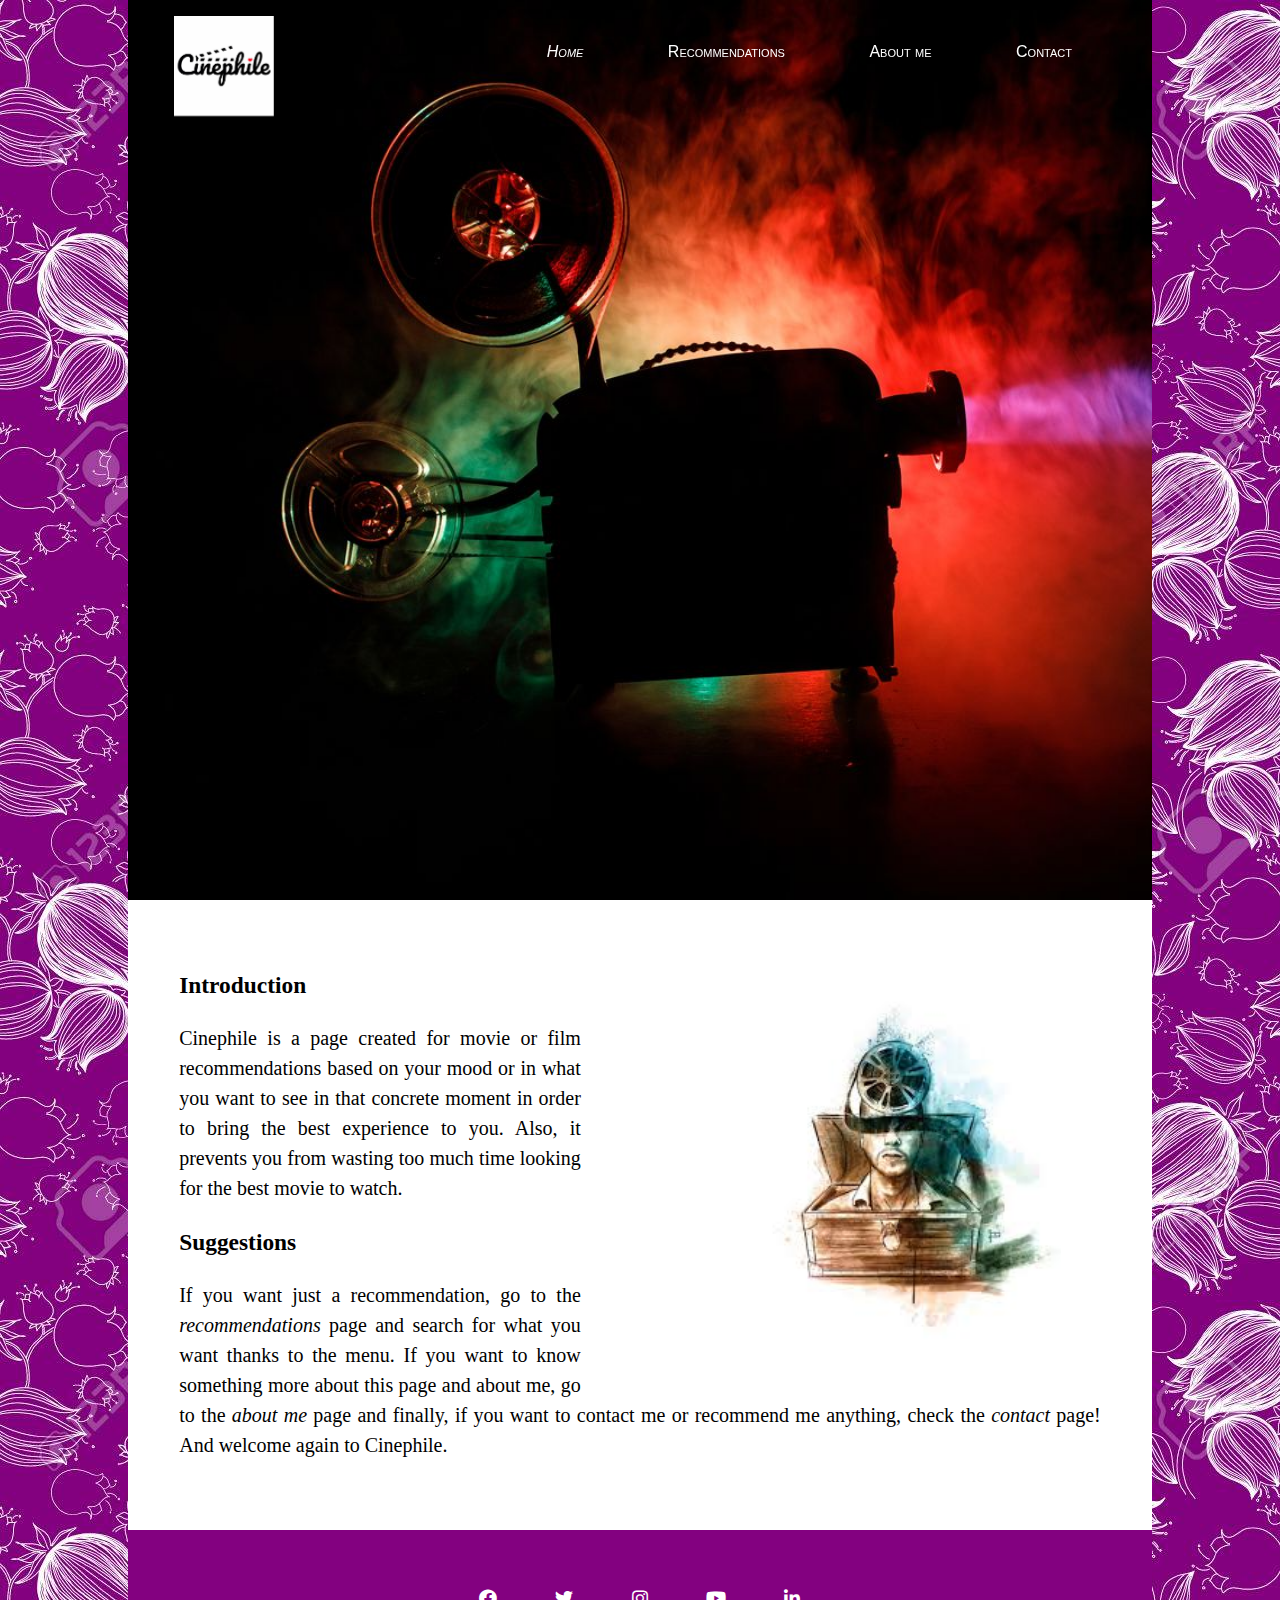
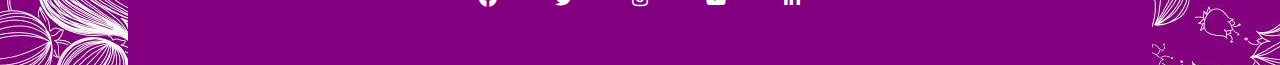
<file: index.html>
<!DOCTYPE html>
<html>
  <head>
    <meta charset="utf-8">
    <title>Filmadict</title>
    <link rel="stylesheet" href="style.css">
    <link rel="stylesheet" href="https://cdnjs.cloudflare.com/ajax/libs/font-awesome/5.11.2/css/all.css">
    <script src="https://code.jquery.com/jquery-3.3.1.js"></script>
    <script type="text/javascript" src="code.js"></script>

  </head>
  <body>
    <!--        Navigation          -->
    <div class="header" id="home-header">
      <nav>
        <div class="logo">
          <img src="images/logo.png" alt="logo" width="100px">
        </div>

        <div class="menu">
          <ul>
            <li id="selected"><a href="index.html">Home</a></li>
            <li><a href="recommendations.html">Recommendations</a></li>
            <li><a href="aboutme.html">About me</a></li>
            <li><a href="contact.html">Contact</a></li>
          </ul>
        </div>
      </nav>
    </div>

    <!--    xxx   Navigation    xxx   -->

    <div class="home">
      <!--        Main content          -->

      <div class="main-content">
        <img src="images/cinephile.jpg" width="300px">
        <h3>Introduction</h3>
        <p>
          Cinephile is a page created for movie or film recommendations based on your mood or in what you want to see in that concrete moment in order to bring the best experience to you. Also, it prevents you from wasting too much time looking for the best movie to watch.
        </p>
        <h3>Suggestions</h3>
        <p>
          If you want just a recommendation, go to the
          <a href="recommendations.html" recomm = "Look for your film!"><i>recommendations</i></a>
          page and search for what you want thanks to the menu. If you want to know something more about this page and about me, go to the
          <a href="aboutme.html" aboutme = ""><i>about me</i></a>
          page and finally, if you want to contact me or recommend me anything, check the
          <a id="contact" href="contact.html"><i>contact</i></a>
          page! And welcome again to Cinephile.
        </p>
      </div>
    </div>

    <!--    xxx   Main content    xxx   -->

  </body>

  <footer>
    <a href="#"><i class="fab fa-facebook"></i></a>
    <a href="#"><i class="fab fa-twitter"></i></a>
    <a href="#"><i class="fab fa-instagram"></i></a>
    <a href="#"><i class="fab fa-youtube"></i></a>
    <a href="#"><i class="fab fa-linkedin-in"></i></a>
  </footer>
</html>
</file>
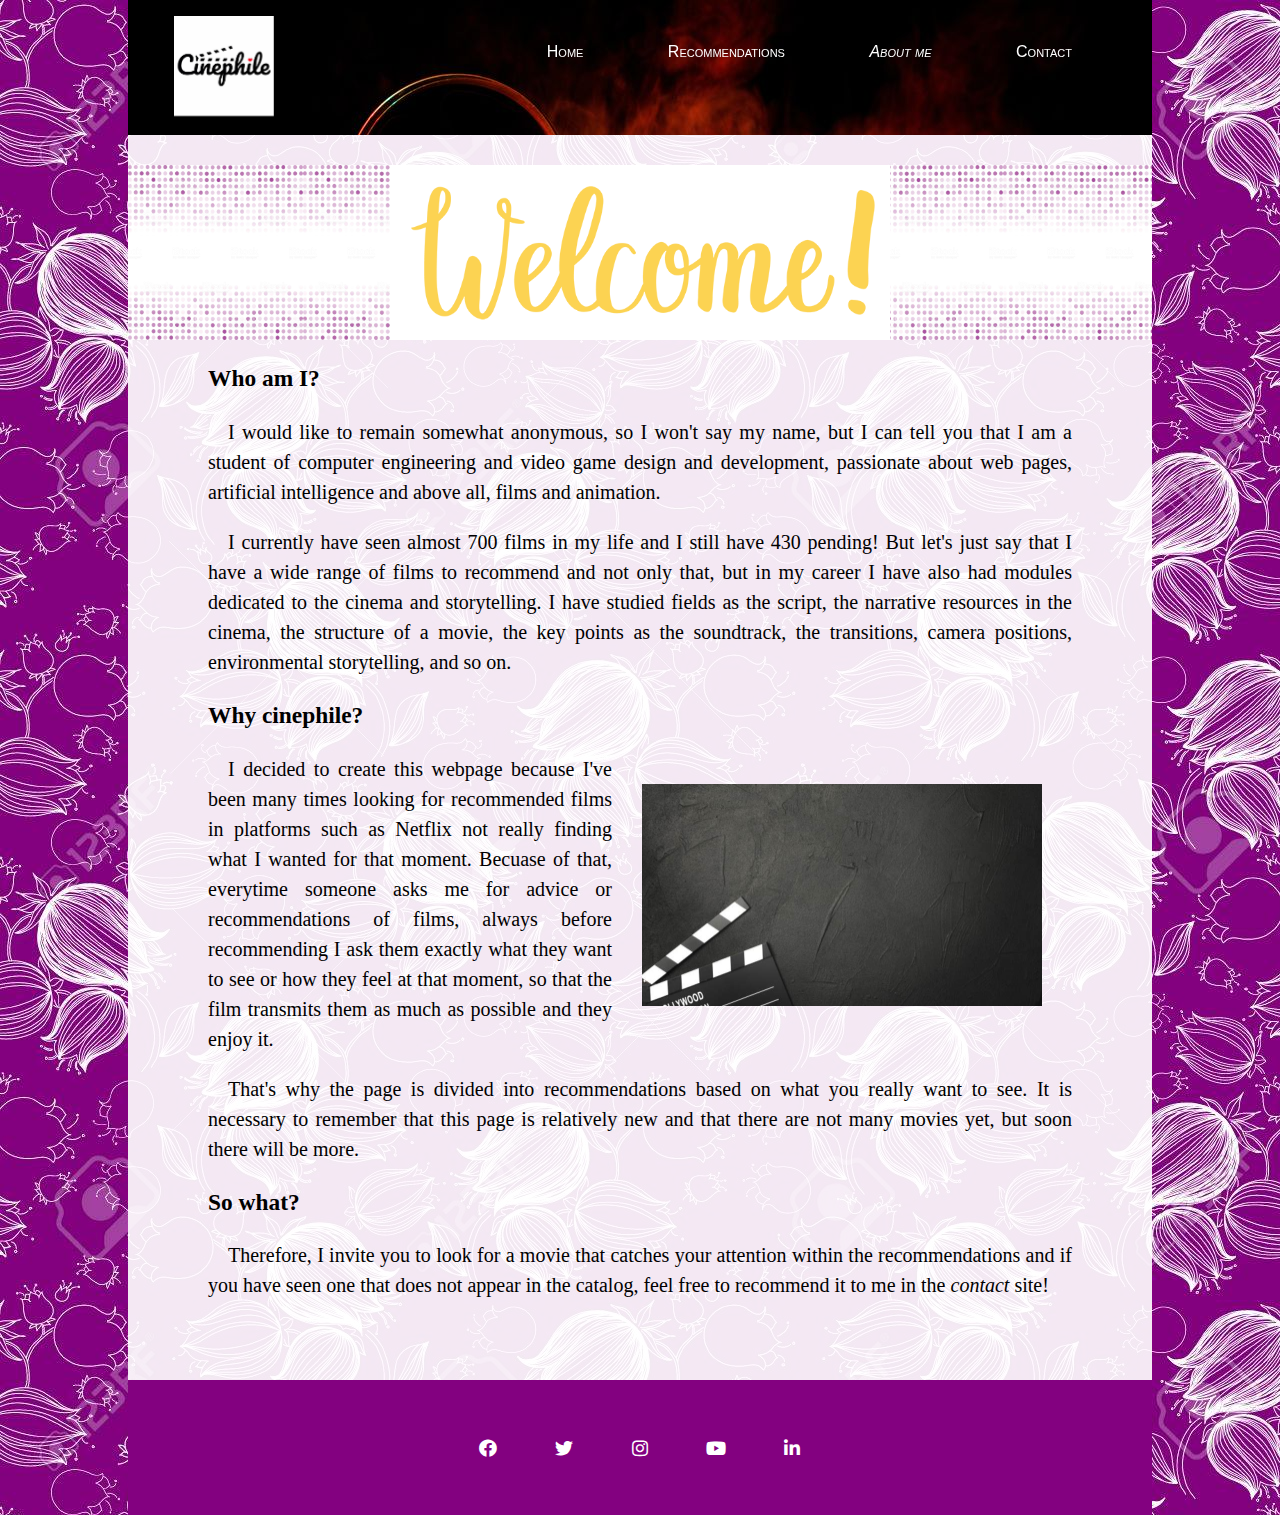
<file: aboutme.html>
<!DOCTYPE html>
<html>
  <head>
    <meta charset="utf-8">
    <meta name="viewport" content="width=device-width, initial-scale=1.0">
    <meta http-equiv="X-UA-Compatible" content="ie=edge">
    <title>Filmadict</title>
    <link rel="stylesheet" href="style.css">
    <link rel="stylesheet" href="https://cdnjs.cloudflare.com/ajax/libs/font-awesome/5.11.2/css/all.css">
    <script src="https://code.jquery.com/jquery-3.3.1.js"></script>
    <script type="text/javascript" src="code.js"></script>

  </head>
  <body>
<!--        Navigation          -->
    <div class="header">
      <nav>
        <div class="logo">
          <img src="images/logo.png" width="100px">
        </div>

        <div class="menu">
          <ul>
            <li><a href="index.html">Home</a></li>
            <li><a href="recommendations.html">Recommendations</a></li>
            <li id="selected"><a href="aboutme.html">About me</a></li>
            <li><a href="contact.html">Contact</a></li>
          </ul>
        </div>
      </nav>
    </div>
<!--    xxx   Navigation    xxx   -->

<!--        Main content          -->
    <div class="welcome-gif">
      <img id="welcome" src="images/welcome-dribbble-crop.gif" alt="welcome.gif" width="500px">
    </div>
    <div class="content">
      <h3>Who am I?</h3>
      <p>
        I would like to remain somewhat anonymous, so I won't say my name, but I can tell you that I am a student of computer engineering and video game design and development, passionate about web pages, artificial intelligence and above all, films and animation.
      </p>
      <p>
        I currently have seen almost 700 films in my life and I still have 430 pending! But let's just say that I have a wide range of films to recommend and not only that, but in my career I have also had modules dedicated to the cinema and storytelling. I have studied fields as the script, the narrative resources in the cinema, the structure of a movie, the key points as the soundtrack, the transitions, camera positions, environmental storytelling, and so on.
      </p>
      <h3>Why cinephile?</h3>
      <img id="about-image" src="images/background.jpg" width="400px">
      <p>
        I decided to create this webpage because I've been many times looking for recommended films in platforms such as Netflix not really finding what I wanted for that moment. Becuase of that, everytime someone asks me for advice or recommendations of films, always before recommending I ask them exactly what they want to see or how they feel at that moment, so that the film transmits them as much as possible and they enjoy it.
      </p>
      <p>
        That's why the page is divided into recommendations based on what you really want to see. It is necessary to remember that this page is relatively new and that there are not many movies yet, but soon there will be more.
      </p>
      <h3>So what?</h3>
      <p>
        Therefore, I invite you to look for a movie that catches your attention within the recommendations and if you have seen one that does not appear in the catalog, feel free to recommend it to me in the <a href="contact.html"><i>contact</i></a> site!
      </p>

    </div>
    <!--    xxx   Main content    xxx   -->

  </body>

  <footer>
    <a href="#"><i class="fab fa-facebook"></i></a>
    <a href="#"><i class="fab fa-twitter"></i></a>
    <a href="#"><i class="fab fa-instagram"></i></a>
    <a href="#"><i class="fab fa-youtube"></i></a>
    <a href="#"><i class="fab fa-linkedin-in"></i></a>
  </footer>

</html>
</file>
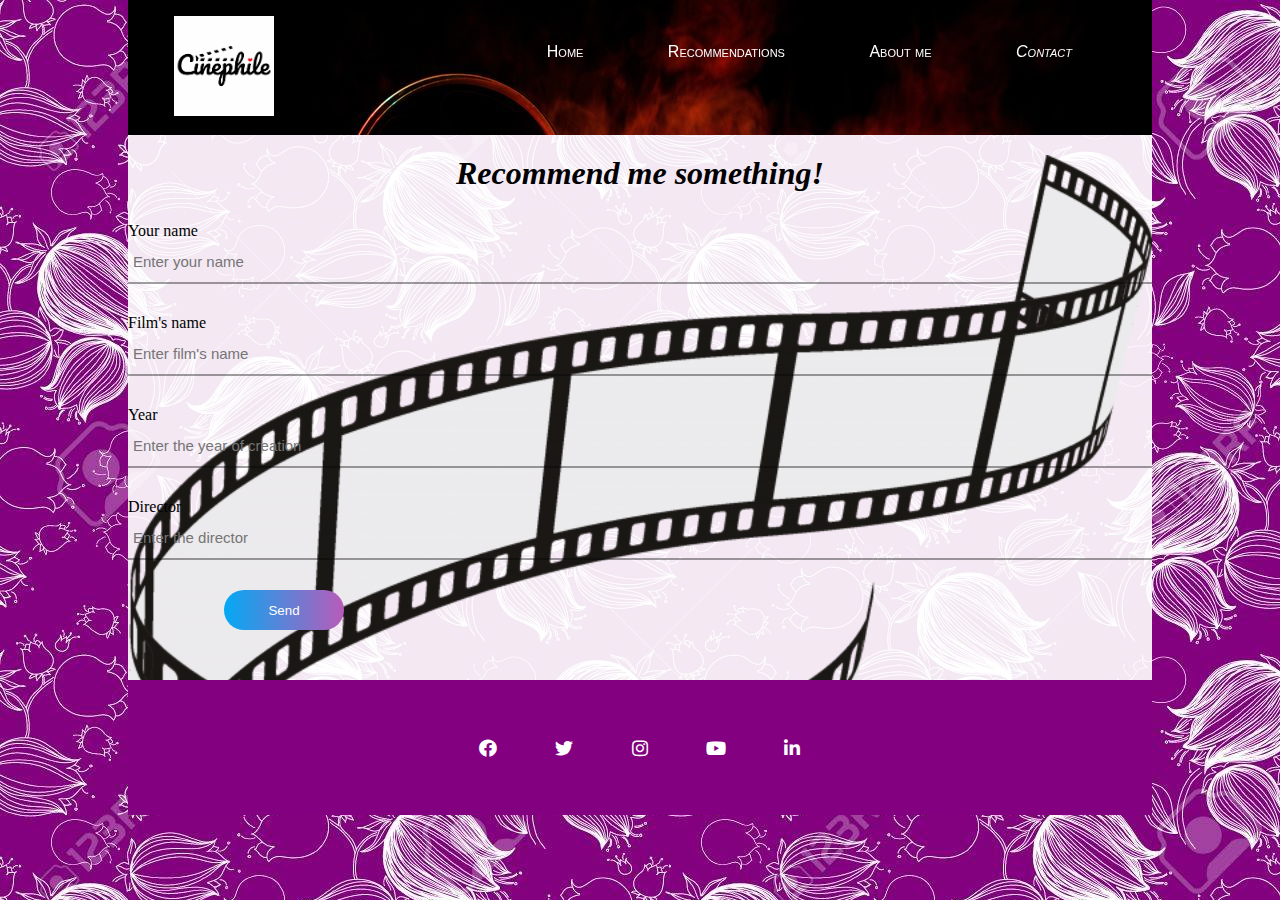
<file: contact.html>
<!DOCTYPE html>
<html>
  <head>
    <meta charset="utf-8">
    <title>Filmadict</title>
    <link rel="stylesheet" href="style.css">
    <link rel="stylesheet" href="https://cdnjs.cloudflare.com/ajax/libs/font-awesome/5.11.2/css/all.css">
    <script src="https://code.jquery.com/jquery-3.3.1.js"></script>
    <script type="text/javascript" src="code.js"></script>

  </head>
  <body>
    <!--        Navigation          -->
    <div class="header">
      <nav>
        <div class="logo">
          <img src="images/logo.png" width="100px">
        </div>

        <div class="menu">
          <ul>
            <li><a href="index.html">Home</a></li>
            <li><a href="recommendations.html">Recommendations</a></li>
            <li><a href="aboutme.html">About me</a></li>
            <li id="selected"><a href="contact.html">Contact</a></li>
          </ul>
        </div>
      </nav>
    </div>
<!--    xxx   Navigation    xxx   -->

<!--        Main content          -->
    <div class="container-contact">
      <!-- <img src="images/snow.gif"> -->
      <h1>Recommend me something!</h1>
      <form class="recommend">
        <div class="input">
          <label>Your name</label>
          <input type="text" name="user-name" value="" placeholder="Enter your name">
        </div>
        <div class="input">
          <label>Film's name</label> <br>
          <input type="text" name="film-name" value="" placeholder="Enter film's name">
        </div>
        <div class="input">
          <label>Year</label>
          <input type="number" name="year" value=""  placeholder="Enter the year of creation">
        </div>
        <div class="input">
          <label>Director</label>
          <input type="text" name="Director" value=""  placeholder="Enter the director">
        </div>

        <div>
          <input type="submit" class="button" value="Send">
        </div>
      </form>

      <div class="final-text">
        <h2>I'll try to add it as soon as possible!</h2>
        <h1>Be patient</h1>
      </div>
    </div>
    <!--    xxx   Main content    xxx   -->

  </body>

    <footer>
      <a href="#"><i class="fab fa-facebook"></i></a>
      <a href="#"><i class="fab fa-twitter"></i></a>
      <a href="#"><i class="fab fa-instagram"></i></a>
      <a href="#"><i class="fab fa-youtube"></i></a>
      <a href="#"><i class="fab fa-linkedin-in"></i></a>
    </footer>

  </body>
</html>
</file>
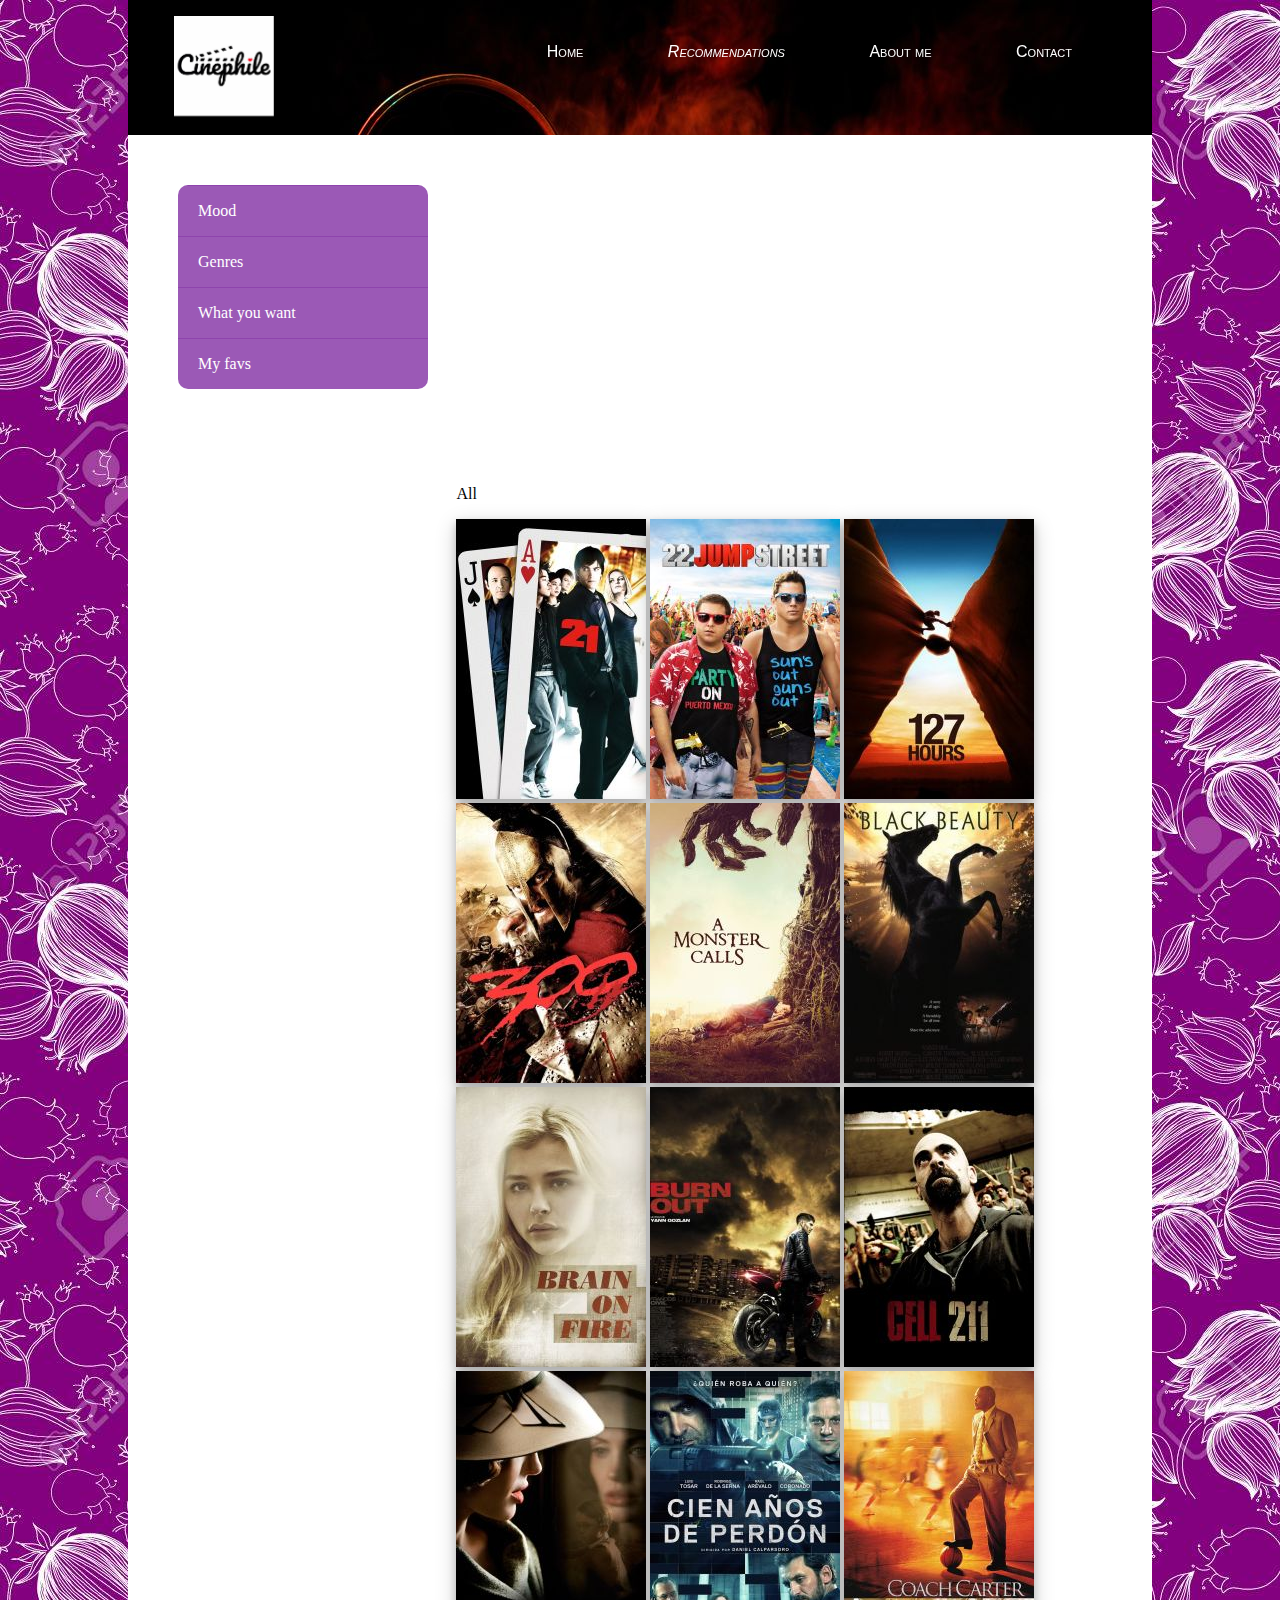
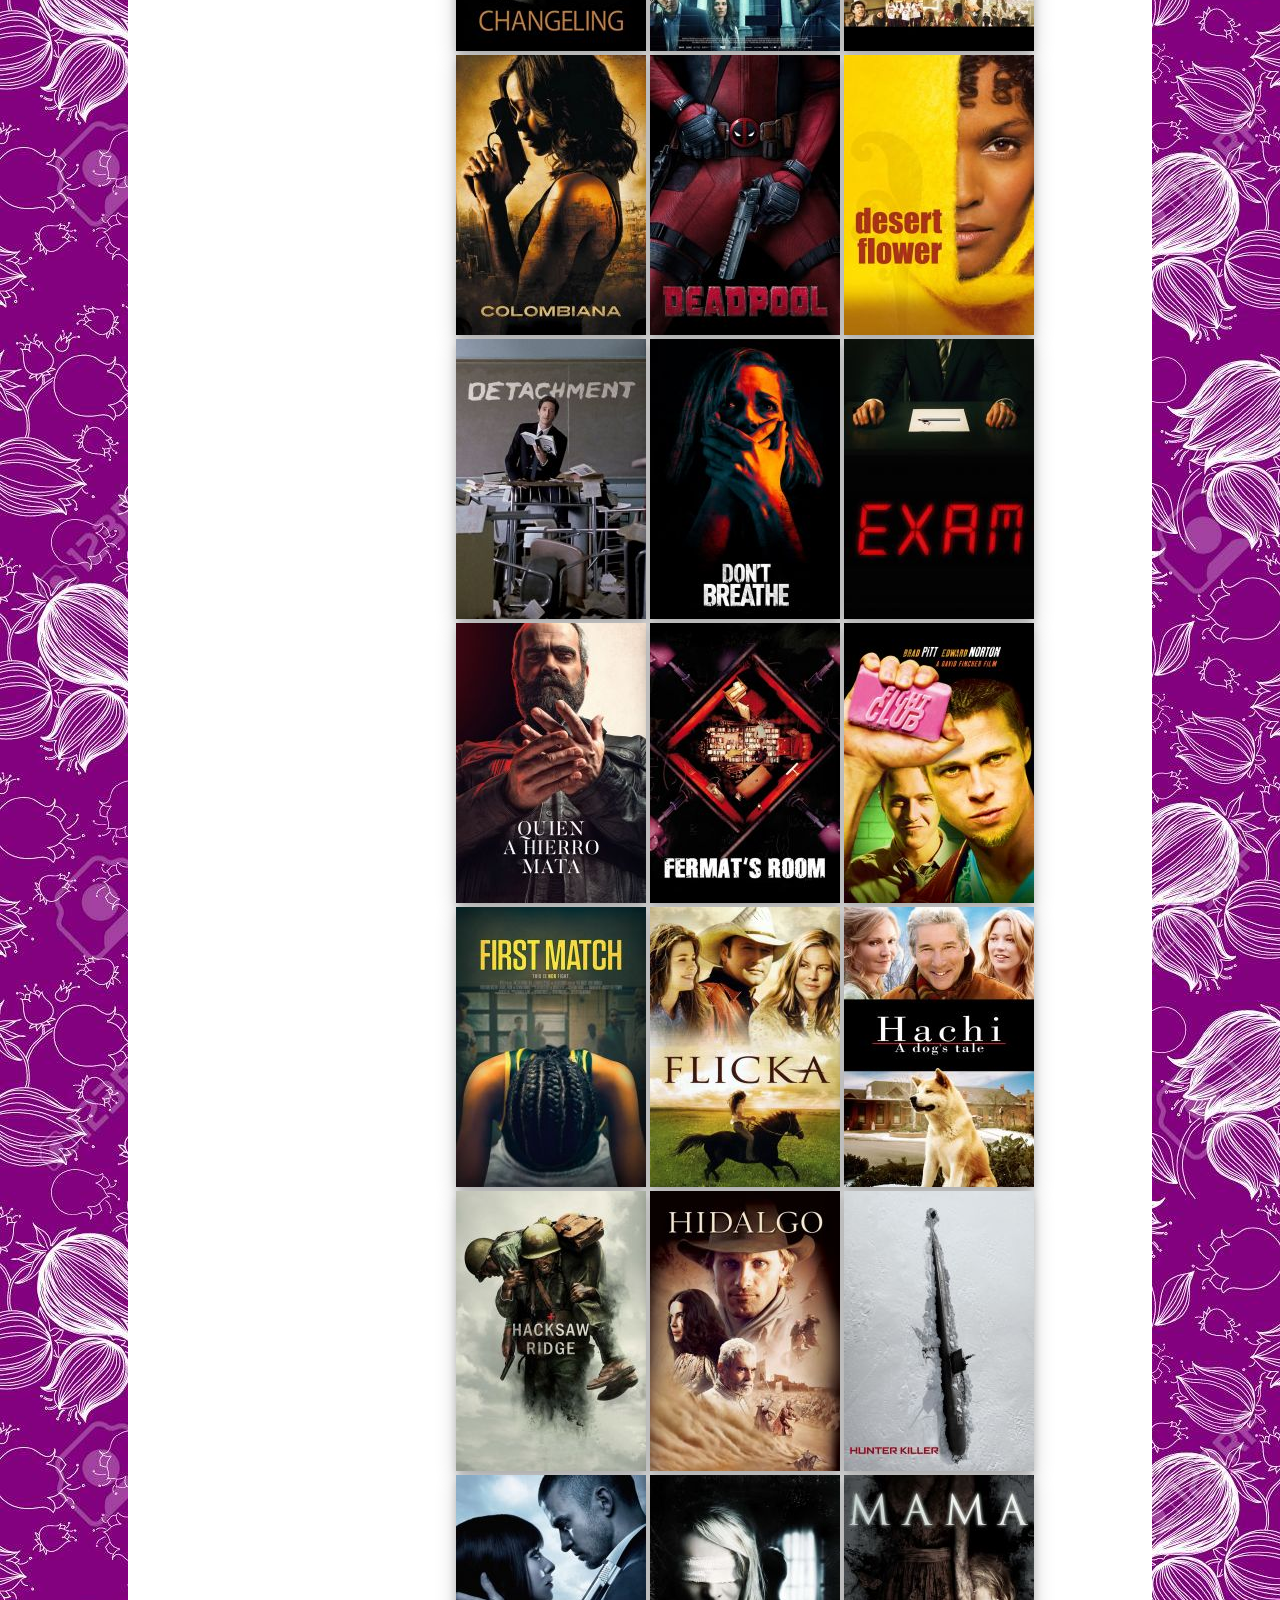
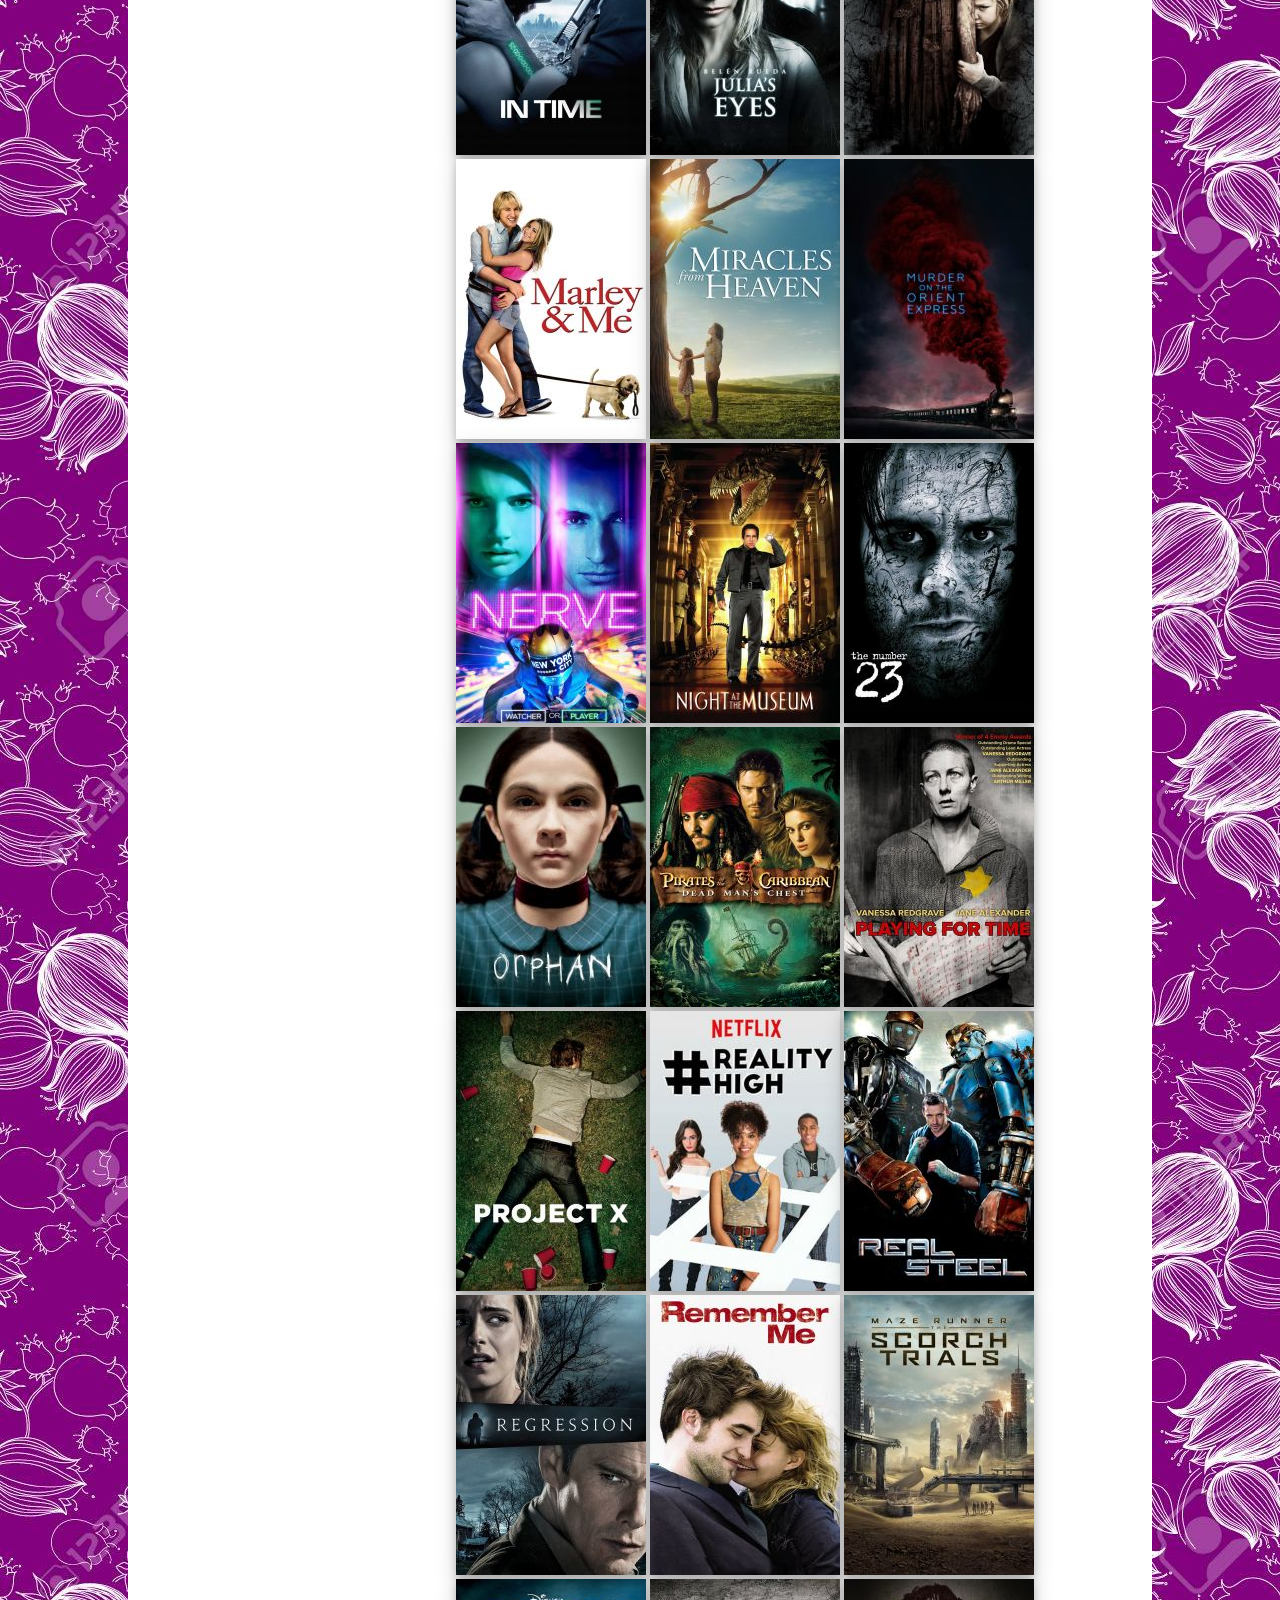
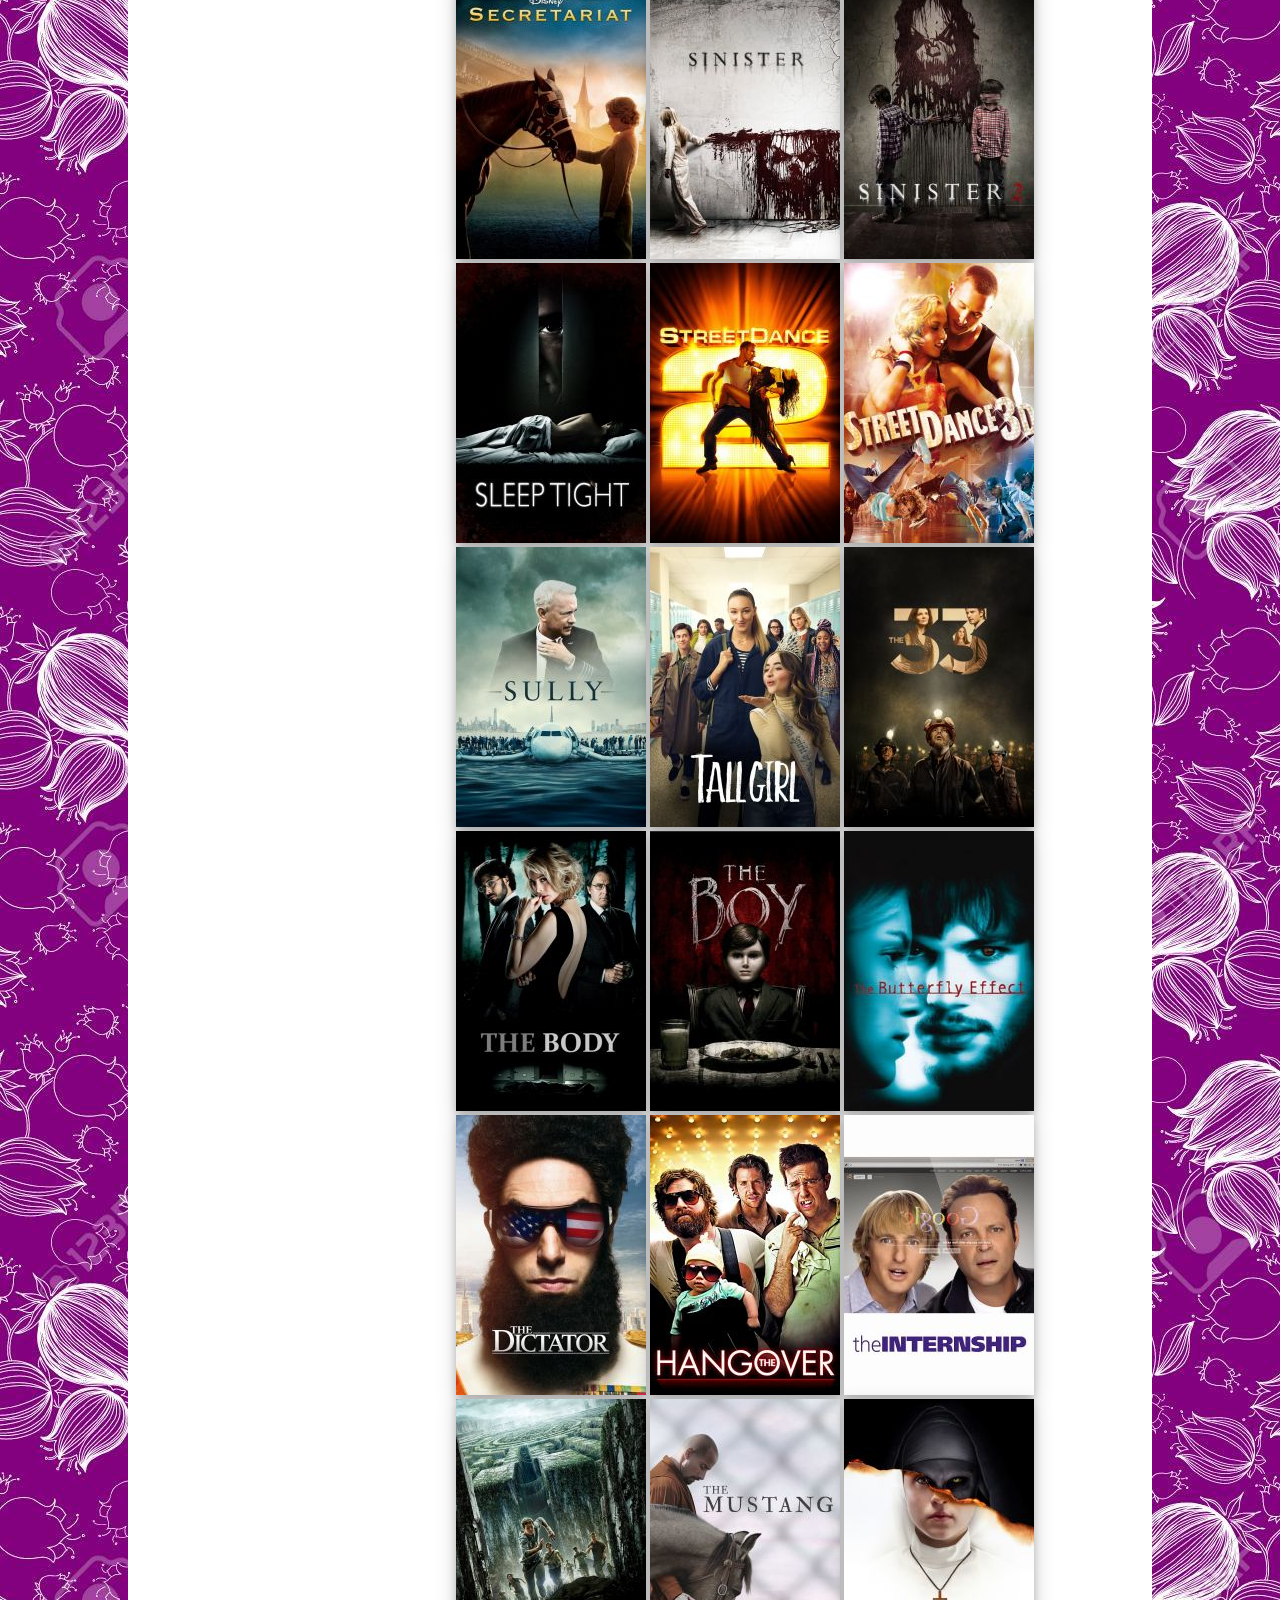
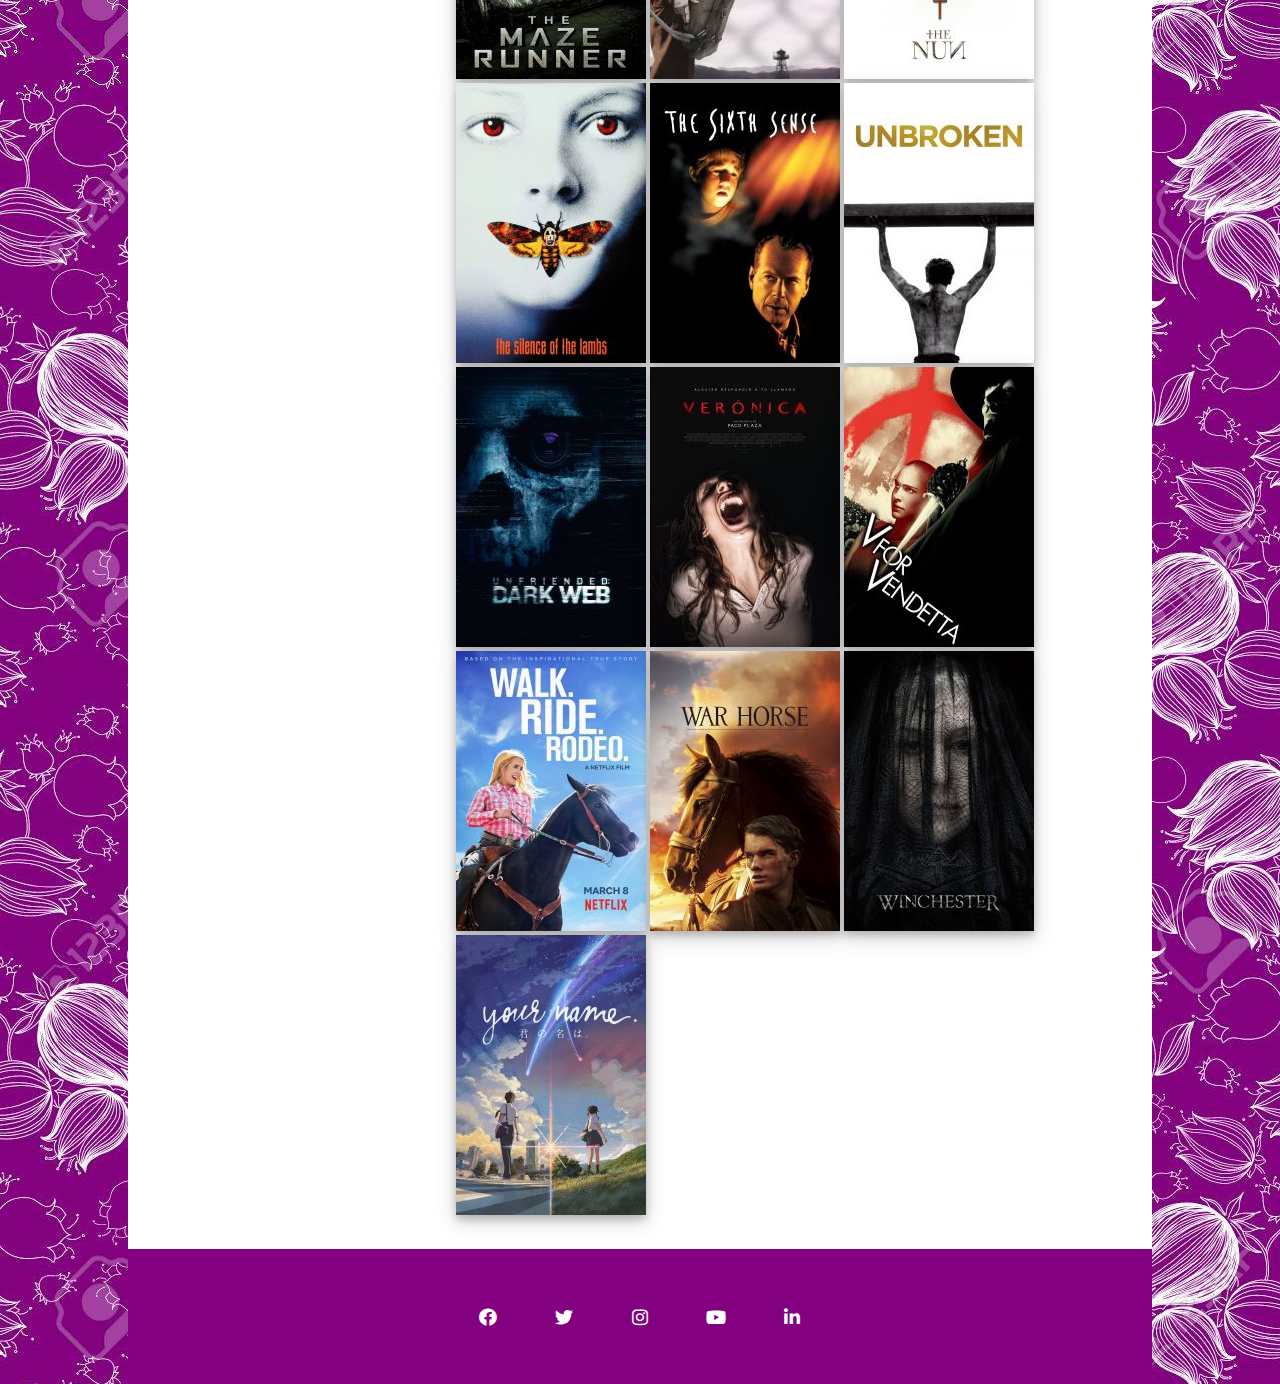
<file: recommendations.html>
<!DOCTYPE html>
<html>
  <head>
    <meta charset="utf-8">
    <title>Filmadict</title>
    <link rel="stylesheet" type="text/css" href="style.css">
    <link rel="stylesheet" href="https://cdnjs.cloudflare.com/ajax/libs/font-awesome/5.11.2/css/all.css">
    <script src="https://code.jquery.com/jquery-3.3.1.js"></script>
    <script type="text/javascript" src="code.js"></script>

  </head>
  <body>
    <div class="recomm-all-content">
      <!--        Navigation          -->
          <div class="header">
            <nav>
              <div class="logo">
                <img src="images/logo.png" width="100px">
              </div>

              <div class="menu">
                <ul>
                  <li><a href="index.html">Home</a></li>
                  <li id="selected"><a href="recommendations.html">Recommendations</a></li>
                  <li><a href="aboutme.html">About me</a></li>
                  <li><a href="contact.html">Contact</a></li>
                </ul>
              </div>
            </nav>
          </div>
      <!--    xxx   Navigation    xxx   -->

      <!--        Menu          -->

          <div class="content-recomm">
            <div class="menu-recomm">
              <li class="item" id="mood">
                <a href="#mood" class="option">Mood</a>
                <div class="submenu">
                  <a id="good" onclick="selected(this);" href="#">Good</a>
                  <a id="hbroken" onclick="selected(this);" href="#">Heart broken</a>
                  <a id="company" onclick="selected(this);" href="#">In company</a>
                  <a id="low" onclick="selected(this);" href="#">Low mood</a>
                  <a id="inlove" onclick="selected(this);" href="#">In love</a>
                </div>
              </li>

              <li class="item" id="genre">
                <a href="#genre" class="option">Genres</a>
                <div class="submenu">
                  <a id="comedy" onclick="selected(this);" href="#">Comedy</a>
                  <a id="terror" onclick="selected(this);" href="#">Terror</a>
                  <a id="thriller" onclick="selected(this);" href="#">Thriller</a>
                  <a id="others" onclick="selected(this);" href="#">Others</a>
                </div>
              </li>

              <li class="item" id="what-you-want">
                <a href="#what-you-want" class="option">What you want</a>
                <div class="submenu">
                  <a id="realEvents" onclick="selected(this);" href="#">Real events</a>
                  <a id="inspirational" onclick="selected(this);" href="#">Inspirational</a>
                  <a id="mind" onclick="selected(this);" href="#">Mind-fuckers</a>
                  <a id="dontknow" onclick="selected(this);" href="#">Don't know</a>
                </div>
              </li>

              <li class="item" id="favs">
                <a id="favs" href="#" onclick="selected(this);" class="option">My favs</a>
              </li>
            </div>

          <!--    xxx   Menu    xxx   -->

          <!--        Main content          -->
          <div class="films">
            <div class="miguitas-pan">
              <p>All</p>
            </div>
            <div class="all-images">
              <div class="images">
                <div class="description">
                  <h6>21 Blackjack</h6>
                  <p class="year">2008</p>
                </div>
                <img src="images/movies/21.jpg" class="company good dontknow">
              </div>

              <div class="images">
                <div class="description">
                  <h6>22 jump street</h6>
                  <p class="year">2014</p>
                </div>
                <img src="images/movies/22-jump-street.jpg" alt="22 jump street">
              </div>

              <div class="images">
                <div class="description">
                  <h6>127 hours</h6>
                  <p class="year">2010</p>
                  <!-- <p>Mountaineer Aron Ralston gets trapped under a rock while hiking the Grand Canyon.</p> -->
                </div>
                <img src="images/movies/127hours.jpg" class="realEvents">
              </div>

              <div class="images">
                <div class="description">
                  <h6>300</h6>
                  <p class="year">2006</p>
                  <!-- <p>480 before Christ. In the battle of the Thermopylae, Leonidas, king of the Greek city of Sparta, leads his 300 brave soldiers against the numerous Persian army.</p> -->
                </div>
                <img src="images/movies/300.jpg"  class="good low">
              </div>

              <div class="images">
                <div class="description">
                  <h6>A monster calls</h6>
                  <p class="year">2016</p>
                  <!-- <p>A 12-year-old boy evokes a monster in his imagination and it helps him deal with his miserable life and teaches him to have courage.</p> -->
                </div>
                <img src="images/movies/a-monster-calls.jpg" class="favs mind">
              </div>

              <div class="images">
                <div class="description">
                  <h6>Black beauty</h6>
                  <p class="year">1994</p>
                  <!-- <p>Based on Anna Sewell's novel about a horse in England, and the cruel treatment he suffered at the hands of its owners.</p> -->
                </div>
                <img src="images/movies/black-beauty.jpg" class="realEvents dontknow">
              </div>

              <div class="images">
                <div class="description">
                  <h6>Brain on fire</h6>
                  <p class="year">2016</p>
                  <!-- <p>Biographical film, directed and written by Gerard Barrett, based on Susannah Cahalan Brain on Fire memoir.</p> -->
                </div>
                <img src="images/movies/brain-on-fire.jpg" class="realEvents inspirational">
              </div>

              <div class="images">
                <div class="description">
                  <h6>Burn out</h6>
                  <p class="year">2017</p>
                  <!-- <p>When his son's mother gets into trouble with the criminal underworld of Paris, a man uses his skills to become a messenger to settle his debt.</p> -->
                </div>
                <img src="images/movies/burn-out.jpg" class="company dontknow">
              </div>

              <div class="images">
                <div class="description">
                  <h6>Celda 211</h6>
                  <p class="year">2009</p>
                  <!-- <p>An inmate organizes a riot and a young guard who is on his first day of service and who, therefore, cannot still identify, pretends to be a prisoner in order to be saved.</p> -->
                </div>
                <img src="images/movies/celda211.jpg" class="favs dontknow">
              </div>

              <div class="images">
                <div class="description">
                  <h6>Changeling</h6>
                  <p class="year">2008</p>
                  <!-- <p>Year 1928. A child disappears without a trace. Months later, the police find him, but when the mother says she is not her son, nobody believes her.</p> -->
                </div>
                <img src="images/movies/changeling.jpg" class="thriller realEvents">
              </div>

              <div class="images">
                <div class="description">
                  <h6>Cien años de perdón</h6>
                  <p class="year">2016</p>
                  <!-- <p>Six men in disguise and armed assault the headquarters of a bank in Valencia, Spain.</p> -->
                </div>
                <img src="images/movies/cien-anos-de-perdon.jpg" class="favs dontknow">
              </div>

              <div class="images">
                <div class="description">
                  <h6>Coach Carter</h6>
                  <p class="year">2005</p>
                  <!-- <p>A high school basketball coach transforms a losing team, and then faces criticism for pressuring athletes to give more importance to qualifications.</p> -->
                </div>
                <img src="images/movies/coach-carter.jpg" class="low realEvents dontknow">
              </div>

              <div class="images">
                <div class="description">
                  <h6>Colombiana</h6>
                  <p class="year">2011</p>
                  <!-- <p>In 1992, Bogotá, a small girl sees the criminal Don Luis and his assistant, Marco, murder their parents. Fifteen years later, the young Cataleya, named after the Colombian orchid, works as a professional killer for her uncle, who lives in Chicago.</p> -->
                </div>
                <img src="images/movies/colombiana.jpg" class="company good dontknow">
              </div>

              <div class="images">
                <div class="description">
                  <h6>Deadpool</h6>
                  <p class="year">2016</p>
                  <!-- <p>An exmercenary who, after having undergone a cruel experiment, acquires the superpower of healing quickly and pretends to take revenge on the man who destroyed his life.</p> -->
                </div>
                <img src="images/movies/deadpool.jpg" class="favs dontknow">
              </div>

              <div class="images">
                <div class="description">
                  <h6>Desert flower</h6>
                  <p class="year">2009</p>
                  <!-- <p>Waris Dirie escapes from Somalia to work in London, where a photographer and an agent transform her into a supermodel.</p> -->
                </div>
                <img src="images/movies/desert-flower.jpg" class="good realEvents inspirational">
              </div>

              <div class="images">
                <div class="description">
                  <h6>Detachment</h6>
                  <p class="year">2011</p>
                  <!-- <p>Henry Barthes is a substitute teacher who avoids emotional relationships and never stays too long in a district. He arrives at a public school where apathetic students and selfless parents have created a group of frustrated teachers and administrators.</p> -->
                </div>
                <img src="images/movies/detachment.jpg" class="low realEvents inspirational mind">
              </div>

              <div class="images">
                <div class="description">
                  <h6>Don't breathe</h6>
                  <p class="year">2016</p>
                </div>
                <img src="images/movies/dont-breathe.jpg" class="company terror">
              </div>

              <div class="images">
                <div class="description">
                  <h6>Exam</h6>
                  <p class="year">2009</p>
                </div>
                <img src="images/movies/exam.jpg" class="company thriller mind">
              </div>

              <div class="images">
                <div class="description">
                  <h6>Eye for an eye</h6>
                  <p class="year">2019</p>
                </div>
                <img src="images/movies/eye-for-an-eye.jpg" class="mind">
              </div>

              <div class="images">
                <div class="description">
                  <h6>Fermat's room</h6>
                  <p class="year">2007</p>
                </div>
                <img src="images/movies/fermats-room.jpg" class="thriller mind">
              </div>

              <div class="images">
                <div class="description">
                  <h6>Fight club</h6>
                  <p class="year">1999</p>
                </div>
                <img src="images/movies/fight-club.jpg" class="good mind">
              </div>

              <div class="images">
                <div class="description">
                  <h6>First match</h6>
                  <p class="year">2018</p>
                </div>
                <img src="images/movies/first-match.jpg" class="good low inspirational">
              </div>

              <div class="images">
                <div class="description">
                  <h6>Flicka</h6>
                  <p class="year">2006</p>
                </div>
                <img src="images/movies/flicka.jpg" class="company dontknow">
              </div>

              <div class="images">
                <div class="description">
                  <h6>Hachi</h6>
                  <p class="year">2009</p>
                </div>
                <img src="images/movies/hachi.jpg" class="favs realEvents">
              </div>

              <div class="images">
                <div class="description">
                  <h6>Hacksaw ridge</h6>
                  <p class="year">2016</p>
                </div>
                <img src="images/movies/hacksaw-ridge.jpg" class="favs realEvents inspirational">
              </div>

              <div class="images">
                <div class="description">
                  <h6>Hidalgo</h6>
                  <p class="year">2004</p>
                </div>
                <img src="images/movies/hidalgo.jpg" class="favs low inspirational">
              </div>

              <div class="images">
                <div class="description">
                  <h6>Hunter killer</h6>
                  <p class="year">2018</p>
                </div>
                <img src="images/movies/hunter-killer.jpg" class="company thriller realEvents mind">
              </div>

              <div class="images">
                <div class="description">
                  <h6>In time</h6>
                  <p class="year">2011</p>
                </div>
                <img src="images/movies/in-time.jpg" class="favs inlove dontknow">
              </div>

              <div class="images">
                <div class="description">
                  <h6>Julia's eyes</h6>
                  <p class="year">2010</p>
                </div>
                <img src="images/movies/julias-eyes.jpg" class="company terror">
              </div>

              <div class="images">
                <div class="description">
                  <h6>Mamá</h6>
                  <p class="year">2013</p>
                </div>
                <img src="images/movies/mama.jpg" class="terror">
              </div>

              <div class="images">
                <div class="description">
                  <h6>Marley and me</h6>
                  <p class="year">2008</p>
                </div>
                <img src="images/movies/marley-and-me.jpg" class="inlove low">
              </div>

              <div class="images">
                <div class="description">
                  <h6>Miracles from heaven</h6>
                  <p class="year">2016</p>
                </div>
                <img src="images/movies/miracles-from-heaven.jpg" class="company realEvents mind">
              </div>

              <div class="images">
                <div class="description">
                  <h6>Murder on the Orient Express</h6>
                  <p class="year">2017</p>
                </div>
                <img src="images/movies/murder-orient-express.jpg" class="company thriller dontknow">
              </div>

              <div class="images">
                <div class="description">
                  <h6>Nerve</h6>
                  <p class="year">2016</p>
                </div>
                <img src="images/movies/nerve.jpg" class="favs low dontknow">
              </div>

              <div class="images">
                <div class="description">
                  <h6>Night at the Museum</h6>
                  <p class="year">2006</p>
                </div>
                <img src="images/movies/night-at-the-museum.jpg" class="company dontknow">
              </div>

              <div class="images">
                <div class="description">
                  <h6>The number 23</h6>
                  <p class="year">2007</p>
                </div>
                <img src="images/movies/number23.jpg" class="thriller mind">
              </div>

              <div class="images">
                <div class="description">
                  <h6>Orphan</h6>
                  <p class="year">2009</p>
                </div>
                <img src="images/movies/orphan.jpg" class="terror mind">
              </div>

              <div class="images">
                <div class="description">
                  <h6>Pirates of the Caribbean</h6>
                  <p class="year">2006</p>
                </div>
                <img src="images/movies/pirates-of-the-caribbean.jpg" class="company dontknow">
              </div>

              <div class="images">
                <div class="description">
                  <h6>Playing for time</h6>
                  <p class="year">1980</p>
                </div>
                <img src="images/movies/playing-for-time.jpg" class="realEvents">
              </div>

              <div class="images">
                <div class="description">
                  <h6>Project X</h6>
                  <p class="year">2012</p>
                </div>
                <img src="images/movies/project-x.jpg" class="company comedy dontknow">
              </div>

              <div class="images">
                <div class="description">
                  <h6>#RealityHigh</h6>
                  <p class="year">2017</p>
                </div>
                <img src="images/movies/reality-high.jpg" class="company low">
              </div>

              <div class="images">
                <div class="description">
                  <h6>Real steel</h6>
                  <p class="year">2011</p>
                </div>
                <img src="images/movies/real-steel.jpg" alt="Real steel company good dontknow">
              </div>

              <div class="images">
                <div class="description">
                  <h6>Regression</h6>
                  <p class="year">2015</p>
                </div>
                <img src="images/movies/regression.jpg" class="terror mind">
              </div>

              <div class="images">
                <div class="description">
                  <h6>Remember me</h6>
                  <p class="year">2010</p>
                </div>
                <img src="images/movies/remember-me.jpg" class="inlove realEvents inspirational">
              </div>

              <div class="images">
                <div class="description">
                  <h6>Scorch trials</h6>
                  <p class="year">2015</p>
                </div>
                <img src="images/movies/scorch-trials.jpg" class="favs dontknow">
              </div>

              <div class="images">
                <div class="description">
                  <h6>Secretariat</h6>
                  <p class="year">2010</p>
                </div>
                <img src="images/movies/secretariat.jpg" class="low realEvents inspirational">
              </div>

              <div class="images">
                <div class="description">
                  <h6>Sinister</h6>
                  <p class="year">2012</p>
                </div>
                <img src="images/movies/sinister.jpg" class="terror mind">
              </div>

              <div class="images">
                <div class="description">
                  <h6>Sinister 2</h6>
                  <p class="year">2015</p>
                </div>
                <img src="images/movies/sinister2.jpg" class="terror mind">
              </div>

              <div class="images">
                <div class="description">
                  <h6>Sleep tight</h6>
                  <p class="year">2011</p>
                </div>
                <img src="images/movies/sleep-tight.jpg" class="terror mind dontknow">
              </div>

              <div class="images">
                <div class="description">
                  <h6>Street dance 2</h6>
                  <p class="year">2012</p>
                </div>
                <img src="images/movies/street-dance2.jpg" class="favs low inlove">
              </div>

              <div class="images">
                <div class="description">
                  <h6>Street dance 3D</h6>
                  <p class="year">2010</p>
                </div>
                <img src="images/movies/street-dance3.jpg" class="favs low inlove">
              </div>

              <div class="images">
                <div class="description">
                  <h6>Sully</h6>
                  <p class="year">2016</p>
                </div>
                <img src="images/movies/sully.jpg" class="realEvents">
              </div>

              <div class="images">
                <div class="description">
                  <h6>Tall girl</h6>
                  <p class="year">2019</p>
                </div>
                <img src="images/movies/tall-girl.jpg" class="low inspirational">
              </div>

              <div class="images">
                <div class="description">
                  <h6>The 33</h6>
                  <p class="year">2015</p>
                </div>
                <img src="images/movies/the33.jpg" class="realEvents">
              </div>

              <div class="images">
                <div class="description">
                  <h6>The body</h6>
                  <p class="year">2012</p>
                </div>
                <img src="images/movies/the-body.jpg" class="company terror thriller mind">
              </div>

              <div class="images">
                <div class="description">
                  <h6>The boy</h6>
                  <p class="year">2016</p>
                </div>
                <img src="images/movies/the-boy.jpg" class="company terror mind">
              </div>

              <div class="images">
                <div class="description">
                  <h6>The butterfly effect</h6>
                  <p class="year">2004</p>
                </div>
                <img src="images/movies/the-butterfly-effect.jpg" class="thriller mind dontknow">
              </div>

              <div class="images">
                <div class="description">
                  <h6>The dictator</h6>
                  <p class="year">2012</p>
                </div>
                <img src="images/movies/the-dictator.jpg" class="comedy dontknow">
              </div>

              <div class="images">
                <div class="description">
                  <h6>The hangover</h6>
                  <p class="year">2009</p>
                </div>
                <img src="images/movies/the-hangover.jpg" class="comedy low">
              </div>

              <div class="images">
                <div class="description">
                  <h6>The intership</h6>
                  <p class="year">2013</p>
                </div>
                <img src="images/movies/the-internship.jpg" class="favs low">
              </div>

              <div class="images">
                <div class="description">
                  <h6>The maze runner</h6>
                  <p class="year">2014</p>
                </div>
                <img src="images/movies/the-maze-runner.jpg" class="favs">
              </div>

              <div class="images">
                <div class="description">
                  <h6>The mustang</h6>
                  <p class="year">2019</p>
                </div>
                <img src="images/movies/the-mustang.jpg" class="low realEvents">
              </div>

              <div class="images">
                <div class="description">
                  <h6>The nun</h6>
                  <p class="year">2018</p>
                </div>
                <img src="images/movies/the-nun.jpg" class="terror">
              </div>

              <div class="images">
                <div class="description">
                  <h6>The silence of the lambs</h6>
                  <p class="year">1991</p>
                </div>
                <img src="images/movies/the-silence-of-the-lambs.jpg" class="terror favs mind">
              </div>

              <div class="images">
                <div class="description">
                  <h6>The sixth sense</h6>
                  <p class="year">1999</p>
                </div>
                <img src="images/movies/the-sixth-sense.jpg" class="terror mind">
              </div>

              <div class="images">
                <div class="description">
                  <h6>Unbroken</h6>
                  <p class="year">2014</p>
                </div>
                <img src="images/movies/unbroken.jpg" class="low realEvents inspirational">
              </div>

              <div class="images">
                <div class="description">
                  <h6>Unfriended 2</h6>
                  <p class="year">2018</p>
                </div>
                <img src="images/movies/unfriended2.jpg" class="terror">
              </div>

              <div class="images">
                <div class="description">
                  <h6>Veronica</h6>
                  <p class="year">2017</p>
                </div>
                <img src="images/movies/veronica.jpg" class="terror">
              </div>

              <div class="images">
                <div class="description">
                  <h6>V for Vendetta</h6>
                  <p class="year">2005</p>
                </div>
                <img src="images/movies/v-for-vendetta.jpg" class="favs low mind">
              </div>

              <div class="images">
                <div class="description">
                  <h6>Walk, ride, rodeo</h6>
                  <p class="year">2019</p>
                </div>
                <img src="images/movies/walk-ride-rodeo.jpg" class="realEvents inspirational dontknow">
              </div>

              <div class="images">
                <div class="description">
                  <h6>War horse</h6>
                  <p class="year">2011</p>
                </div>
                <img src="images/movies/war-horse.jpg" class="favs" class="inspirational dontknow">
              </div>

              <div class="images">
                <div class="description">
                  <h6>Winchester</h6>
                  <p class="year">2018</p>
                </div>
                <img src="images/movies/winchester.jpg" class="terror">
              </div>

              <div class="images">
                <div class="description">
                  <h6>Your name</h6>
                  <p class="year">2016</p>
                </div>
                <img src="images/movies/your-name.jpg" class="favs inlove dontknow">
              </div>
            </div>
          <!--    xxx   Main content    xxx   -->
    </div>
  </body>

  <footer>
    <a href="#"><i class="fab fa-facebook"></i></a>
    <a href="#"><i class="fab fa-twitter"></i></a>
    <a href="#"><i class="fab fa-instagram"></i></a>
    <a href="#"><i class="fab fa-youtube"></i></a>
    <a href="#"><i class="fab fa-linkedin-in"></i></a>
  </footer>

</html>
</file>
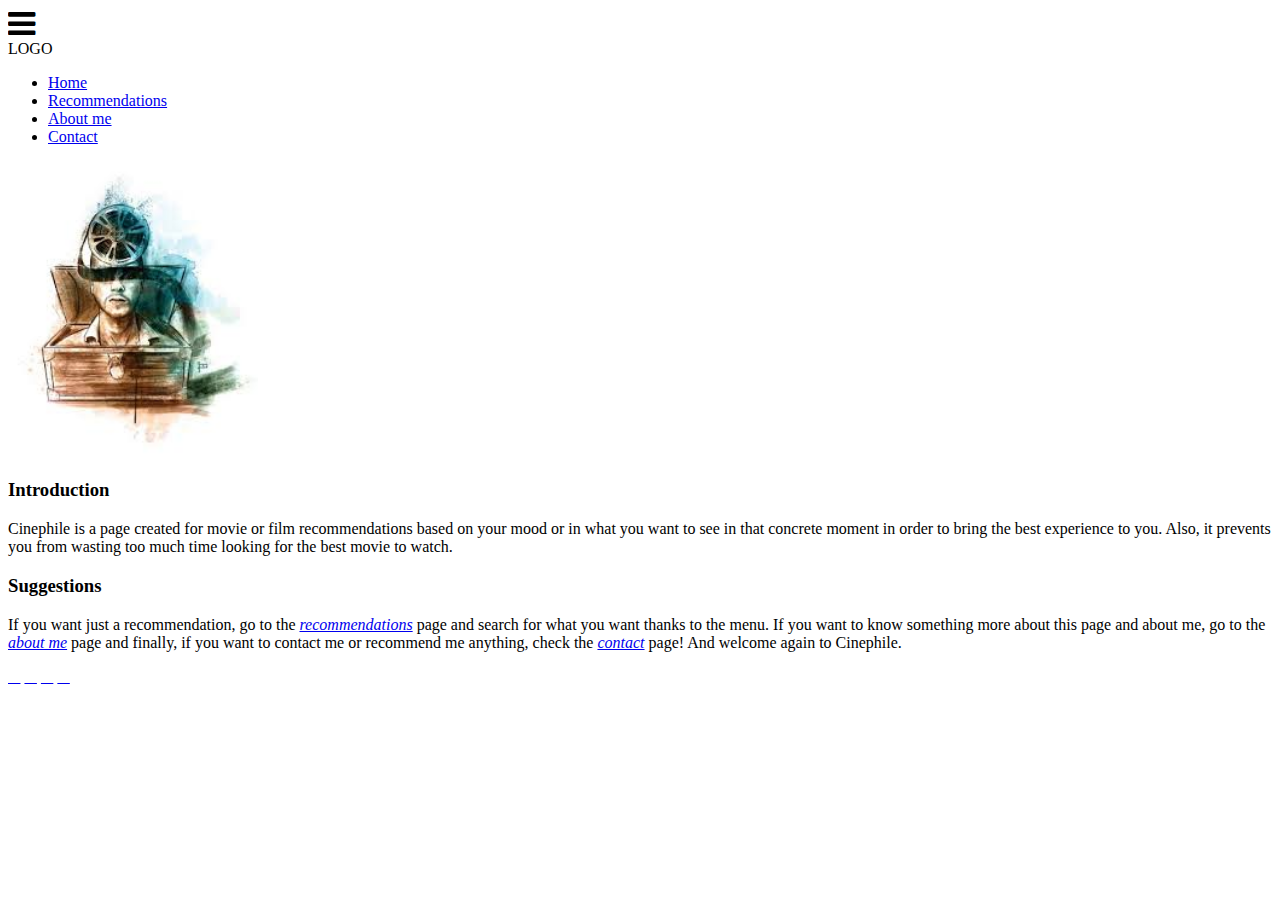
<file: trash/index-copy.html>
<!DOCTYPE html>
<html>
<head>
  <meta charset="UTF-8">
  <meta name="viewport" content="width=device-width, initial-scale=1.0">
  <meta http-equiv="X-UA-Compatible" content="ie=edge">
  <title>Filmadict</title>
  <link rel="stylesheet" href="style-copy.css">
  <link rel="stylesheet" href="https://maxcdn.bootstrapcdn.com/font-awesome/4.7.0/css/font-awesome.min.css">
  <script src="https://code.jquery.com/jquery-3.3.1.js"></script>
</head>
<body>
  <div class="home">
    <div class="header">
      <nav>
        <div class="menu-icon">
          <i class="fa fa-bars fa-2x"></i>
        </div>
        <div class="logo">LOGO</div>

        <div class="menu">
          <ul>
            <li id="selected"><a href="index.html">Home</a></li>
            <li><a href="recommendations.html">Recommendations</a></li>
            <li><a href="aboutme.html">About me</a></li>
            <li><a href="contact.html">Contact</a></li>
          </ul>
        </div>
      </nav>
    </div>

    <div class="main-content">
      <img src="images/cinephile.jpg" width="250px">
      <h3>Introduction</h3>
      <p>
        Cinephile is a page created for movie or film recommendations based on your mood or in what you want to see in that concrete moment in order to bring the best experience to you. Also, it prevents you from wasting too much time looking for the best movie to watch.
      </p>
      <h3>Suggestions</h3>
      <p>
        If you want just a recommendation, go to the
        <a href="recommendations.html" recomm = "Look for your film!"><i>recommendations</i></a>
        page and search for what you want thanks to the menu. If you want to know something more about this page and about me, go to the
        <a href="aboutme.html" aboutme = ""><i>about me</i></a>
        page and finally, if you want to contact me or recommend me anything, check the
        <a id="contact" href="contact.html"><i>contact</i></a>
        page! And welcome again to Cinephile.
      </p>
    </div>
  </div>

  <script type="text/javascript">
  // Menu-toggle button

  $(document).ready(function() {
    $(".menu-icon").on("click", function() {
      $("nav ul").toggleClass("showing");
    });
  });

  // Scrolling Effect

  $(window).on("scroll", function() {
    if($(window).scrollTop()) {
      $('nav').addClass('black');
    }

    else {
      $('nav').removeClass('black');
    }
  })

  </script>
</body>

<footer>
  <a href="#"><i class="fab fa-facebook"></i></a>
  <a href="#"><i class="fab fa-twitter"></i></a>
  <a href="#"><i class="fab fa-instagram"></i></a>
  <a href="#"><i class="fab fa-youtube"></i></a>
  <a href="#"><i class="fab fa-linkedin-in"></i></a>
</footer>

</html>
</file>
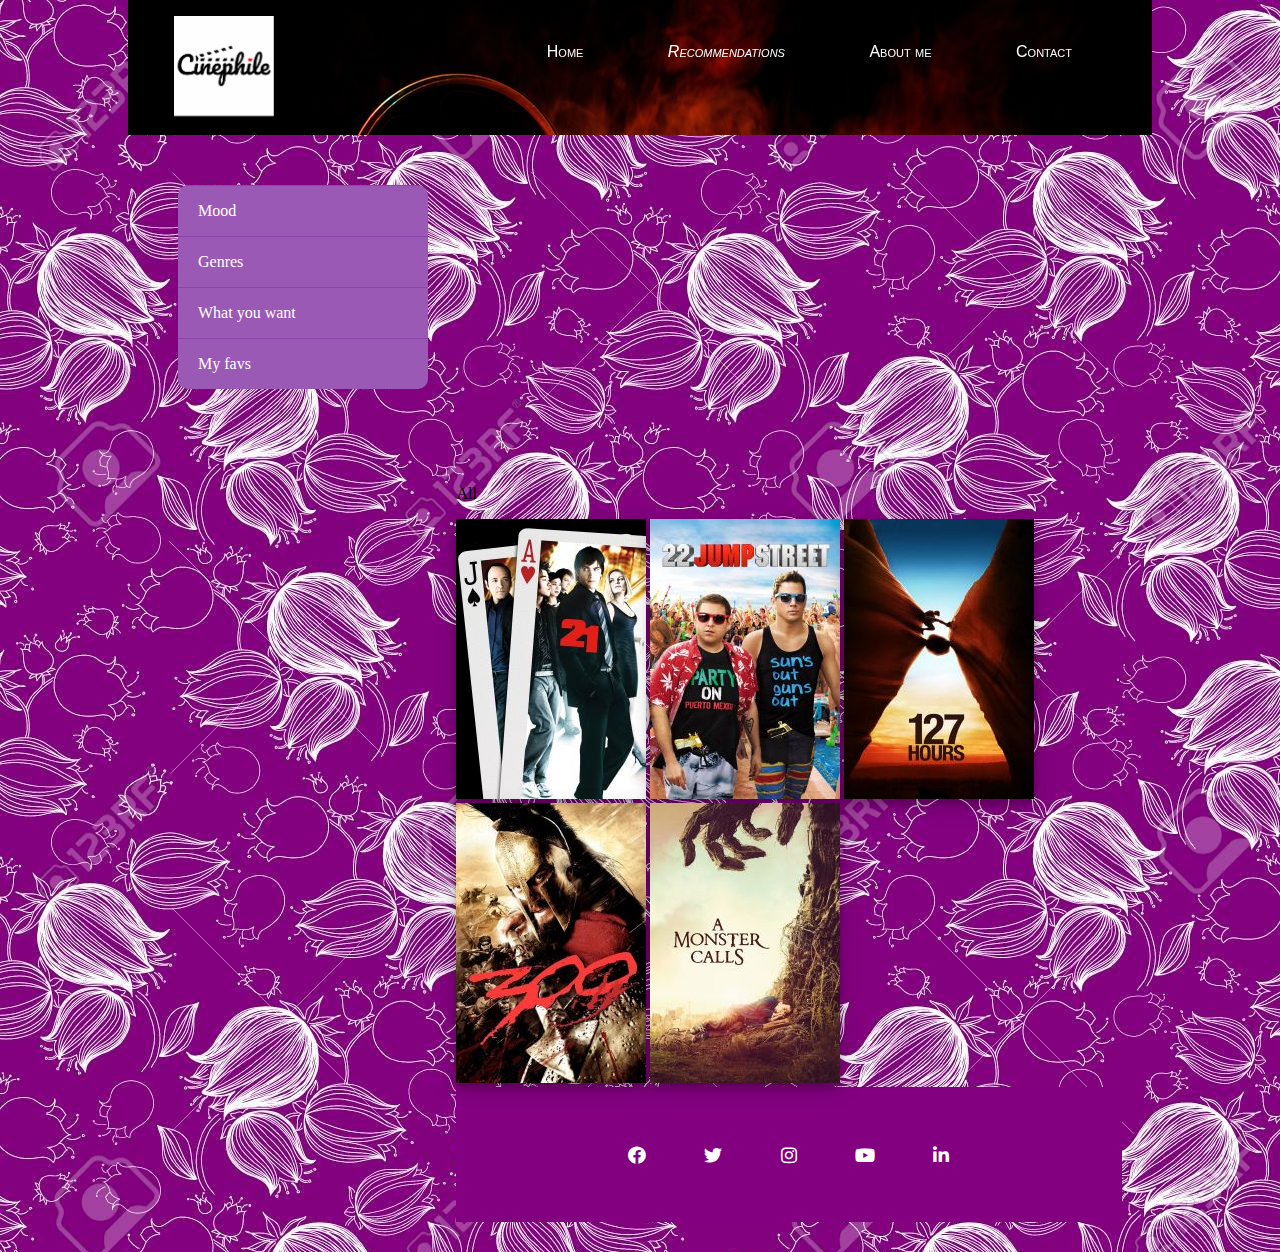
<file: trash/recom.html>
<!DOCTYPE html>
<html>
  <head>
    <meta charset="utf-8">
    <title>Filmadict</title>
    <link rel="stylesheet" href="../style.css">
    <link rel="stylesheet" href="https://cdnjs.cloudflare.com/ajax/libs/font-awesome/5.11.2/css/all.css">
    <script src="https://code.jquery.com/jquery-3.3.1.js"></script>
  </head>
  <body>
<!--        Navigation          -->
    <div class="header">
      <nav>
        <div class="logo">
          <img src="images/logo.png" width="100px">
        </div>

        <div class="menu">
          <ul>
            <li><a href="index.html">Home</a></li>
            <li id="selected"><a href="recommendations.html">Recommendations</a></li>
            <li><a href="aboutme.html">About me</a></li>
            <li><a href="contact.html">Contact</a></li>
          </ul>
        </div>
      </nav>
    </div>
<!--    xxx   Navigation    xxx   -->

<!--        Menu          -->

    <div class="content/recomm">
      <div class="menu-recomm">
        <li class="item" id="mood">
          <a href="#mood" class="option">Mood</a>
          <div class="submenu">
            <a href="#">Good</a>
            <a href="#">Heart broken</a>
            <a href="#">In company</a>
            <a href="#">Low mood</a>
            <a href="#">In love</a>
          </div>
        </li>

        <li class="item" id="genre">
          <a href="#genre" class="option">Genres</a>
          <div class="submenu">
            <a href="#">Comedy</a>
            <a href="#">Terror</a>
            <a href="#">Thriller</a>
            <a href="#">Others</a>
          </div>
        </li>

        <li class="item" id="what-you-want">
          <a href="#what-you-want" class="option">What you want</a>
          <div class="submenu">
            <a href="#">Real events</a>
            <a href="#">Inspirational</a>
            <a href="#">Mind-fuckers</a>
            <a href="#">Don't know</a>
          </div>
        </li>

        <li class="item" id="favs">
          <a href="#favs" class="option">My favs</a>
        </li>
      </div>

    <!--    xxx   Menu    xxx   -->

    <!--        Main content          -->
    <div class="films">
      <div class="miguitas-pan">
        <p>All</p>
      </div>
      <div class="all-images">
        <div class="images">
          <div class="front"></div>
          <img src="images/movies/21.jpg" alt="21 Blackjack">
        </div>

        <div class="images">
          <div class="front"></div>
          <img src="images/movies/22-jump-street.jpg" alt="22 jump street">
        </div>

        <div class="images">
          <div class="front"></div>
          <img src="images/movies/127hours.jpg" alt="127 hours">
        </div>

        <div class="images">
          <div class="front"></div>
          <img src="images/movies/300.jpg" alt="300">
        </div>

        <div class="images">
          <div class="front"></div>
          <img src="images/movies/a-monster-calls.jpg" alt="A monster calls">
        </div>

    <!--    xxx   Main content    xxx   -->

    <script type="text/javascript" src="topbar.js"></script>

  </body>

  <footer>
    <a href="#"><i class="fab fa-facebook"></i></a>
    <a href="#"><i class="fab fa-twitter"></i></a>
    <a href="#"><i class="fab fa-instagram"></i></a>
    <a href="#"><i class="fab fa-youtube"></i></a>
    <a href="#"><i class="fab fa-linkedin-in"></i></a>
  </footer>

</html>
</file>
<file: style.css>
html{
  width: 100%;
  background-image: url("images/background-html.jpg");
}

body {
  width: 80%;
  margin: auto;
  background-color: #ffffffe8;
}

/* ------ Navigation ------ */

div.header {
  position: relative;
  width: 100%;
  height: 15vh;
  background: url(images/welcome.jpg);
  background-size: inherit;
  z-index: 100;
}

div#home-header{
  height: 100vh;
  background: url(images/welcome.jpg);
  background-size: cover;
  width: 100%;
}

div.logo {
  line-height: 60px;
  position: fixed;
  float: left;
  margin: 16px 46px;
  color: white;
  font-weight: bold;
  font-size: 20px;
  letter-spacing: 2px;
}

div.header nav {
  position: fixed;
  width: 80%;
  line-height: 60px;
  font-family: Helvetica;
}

div.header nav ul {
  line-height: 60px;
  list-style: none;
  background: rgba(0, 0, 0, 0);
  overflow: hidden;
  padding: 0;
  text-align: right;
  margin: 0;
  padding-right: 40px;
  transition: 0.3s;
}

div.header nav.black ul {
  background: black;
}

div.header nav ul li {
  display: inline-block;
  padding: 16px 40px;
  font-variant: petite-caps;
}

div.header nav ul li a {
  text-decoration: none;
  color: white;
  font-size: 16px;
}

div.menu-icon {
  line-height: 60px;
  width: 100%;
  background: black;
  text-align: right;
  box-sizing: border-box;
  padding: 15px 24px;
  cursor: pointer;
  color: black;
  display: none;
}

li#selected{
  font-style: italic;
  font-size: 2em;
}

/* --xxx-- Navigation --xxx-- */

/* ----- Main content ------ */

div.home{
  background: white;
  padding-top: 10px;
  padding-bottom: 10px;
}

div.main-content{
  margin: 3em auto;
  font-size: 20px;
  line-height: 30px;
  text-align: justify;
  width: 90%;
}

div.welcome h2{
  text-align: center;
  font-size: 4em;
  font-style: italic;
  font-family: georgia;
}

div.main-content img{
  display: flex;
  float: right;
  margin: 40px;
  margin-top: 20px;
  margin-left: 180px;
}

div.main-content a, div.content a{
  text-decoration: none;
  color: black;
}

/* --xxx-- Main content --xxx-- */


/* ---- Recommendations ---- */

/* Menu */

div.content-recomm{
  width: 100%;
  background: white;
}

div.films{
  width: 65%;
  float: right;
  margin: 30px;
}

div.menu-recomm{
  float: left;
  margin: 50px;
  list-style: none;
  text-decoration: none;
  width: 15%;
  min-width: 250px;
  border-radius: 10px;
  overflow: hidden;
}

.item{
  border-top: 1px solid #8e44ad;
  overflow: hidden;
}

.option{
  text-decoration: none;
  display: block;
  padding: 16px 20px;
  background: #9b59b6;
  color: white;
}

.submenu{
  background: black;
  overflow: hidden;
  max-height: 0;
  transition: max-height 0.5s;
}

.submenu a{
  text-decoration: none;
  display: block;
  padding: 16px 26px;
  color: white;
  font-size: 14px;
  margin: 4px 0px;
  position: relative;
}

.submenu a::before{
  content: "";
  position: absolute;
  width: 6px;
  height: 100%;
  background: #9b59b6;
  left: 0;
  top: 0;
  transition: 0.2s;
  opacity: 0;
}

.submenu a:hover::before{
  opacity: 1;
}

.item:target .submenu{
  max-height: 25em;
}

/* -x- Menu -x- */

.images{
  box-shadow: 0 4px 8px 0 rgba(0, 0, 0, 0.2), 0 6px 20px 0 rgba(0, 0, 0, 0.19);
  display: inline-block;
  height: 280px;
  width: 190px;
  position: relative;
}

div.images img{
  width: 100%;
  height: 100%;
  transition: 0.5s;
}

div.images h6, div.images p{
  position: absolute;
  width: 100%;
  z-index: 1;
  color: white;
  text-align: center;
  opacity: 0;
  transition: 0.5s;
}

div.images:hover img{
  filter: blur(2px) brightness(60%);
  box-shadow: 0px, 0px, 16px grey;
}

div.images:hover h6, div.images:hover p{
  opacity: 1;
}

div.images h6{
  top: 30%;
  font-size: 18px;
}

div.images p{
  top: 50%;
}

/* --xxx-- Recommendations --xxx-- */

/* --------- About me --------- */

div.content{
  margin: 80px;
  margin-top: 10px;
  font-size: 20px;
  line-height: 30px;
  text-align: justify;
}

div.content p{
  text-indent: 20px;
}

div.content img#about-image{
  display: flex;
  float: right;
  margin: 30px;
}

div.welcome-gif{
  margin-top: 30px;
  background-image: url(images/background5.jpg);
  background-size: contain;
}

div.welcome-gif img#welcome{
  margin: auto;
  display: flex;

}

/* ---xxx--- About me ---xxx--- */

/* --------- Contact --------- */

div.container-contact{
  background-image: url(images/film2.png);
  background-size: cover;
  padding-bottom: 50px;
}

div.container-contact h1{
  margin: 20px;
  padding: 0px;
  text-align: center;
  font-style: italic;
}

form#recommend{
  margin: auto;
  width: 400px;
  background: white;
  height: 480px;
  padding: 20px 40px;
  border-radius: 20px;
  box-sizing: border-box;
  background-image: repeating-linear-gradient(140deg, white, #83017f, white);
  background-image: radial-gradient(#d299cd63, #d299cd, #9c3b96);
  display: block;
}

div.input{
  border-bottom: 2px solid #05050561;
  margin: 30px 0px;
}

div.input input{
  font-size: 15px;
  color: black;
  border: none;
  width: 100%;
  outline: none;
  background: none;
  padding-left: 5px;
  height: 40px;
}

.button{
  display: block;
  width: 120px;
  border-radius: 25px;
  height: 40px;
  border: none;
  background: linear-gradient(120deg, blue, purple);
  background-size: 200%;
  color: white;
  outline: none;
  cursor: pointer;
  transform: translate(80%);
  transition: background-position 0.5s;
  box-sizing: border-box;
  background: linear-gradient(90deg, #03a9f4, #f441a5, #ffeb3b, #03a9f4);
  background-size: 400%;
}

.button:hover{
  animation: animate 8s linear infinite;
}

@keyframes animate {
  0%{
    background-position: 0%;
  }
  100%{
    background-position: 400%;
  }
}

div.final-text{
  margin: 0;
  display: none;
  text-align: center;
  padding: 0;
}

div.final-text p{
  width: auto;
  cursor: pointer;
  font-style: italic;
  text-decoration: underline;
  margin-bottom: 30px;
}

/* ---xxx--- Contact ---xxx--- */

/* ---------- Footer ---------- */

footer{
  height: 15vh;
  width: 100%;
  display: flex;
  justify-content: center;
  align-items: center;
  background: #830180;
}

footer a{
  display: inline-flex;
  text-decoration: none;
  font-size: 18px;
  width: 60px;
  height: 60px;
  color: white;
  justify-content: center;
  align-items: center;
  position: relative;
  margin: 0px 8px;
}

footer a i{
  transition: 0.3s;
}

footer a:hover i{
  transform: scale(2.2);
}

/* ---xxx---- Footer ---xxx---- */
</file>
<file: trash/style-copy.css>
.all-images{
  position: relative;
  width: 190px;
  height: 280px;
  display: -webkit-box;
}

.images{
  position: relative;
  width: 190px;
  height: 280px;
  box-sizing: border-box;
  overflow: hidden;
}

.images .front{
  position: relative;
  top: 0;
  left: 0;
  width: 100%;
  height: 100%;
  background: black;
  z-index: 1;
  color: white;
  text-align: center;
  font-family: garamond;
  margin: auto;
  transform: translate(0px, -25px);
}


.images .back{
  position: relative;
  width: 100%;
  height: 100%;
  background: black;
  transition: 1.0s;
  z-index: 1;
  transform: rotateX(180deg);
  transform: translate(0px, -305px);
}

.images:hover .back{
  transform: rotateX(-180deg);
}

.front h6{
  padding-top: 20px;
}
</file>
